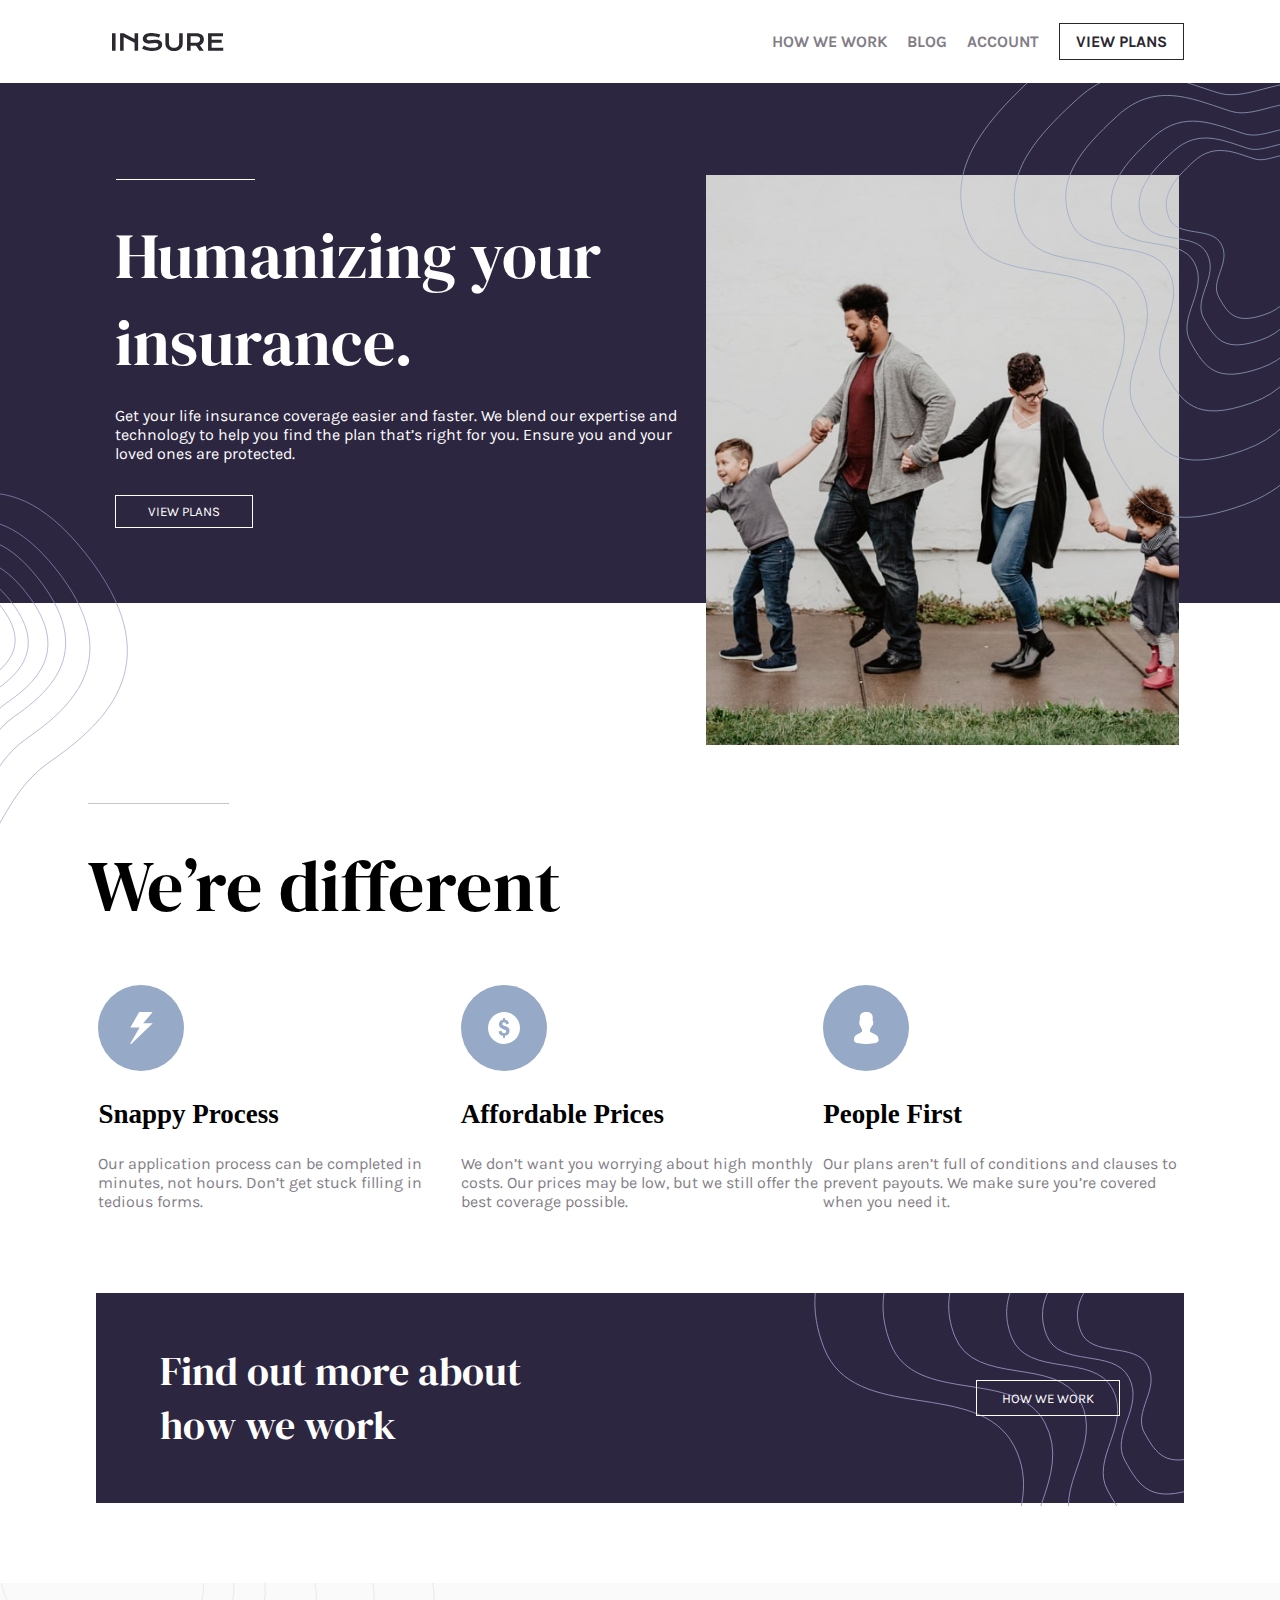
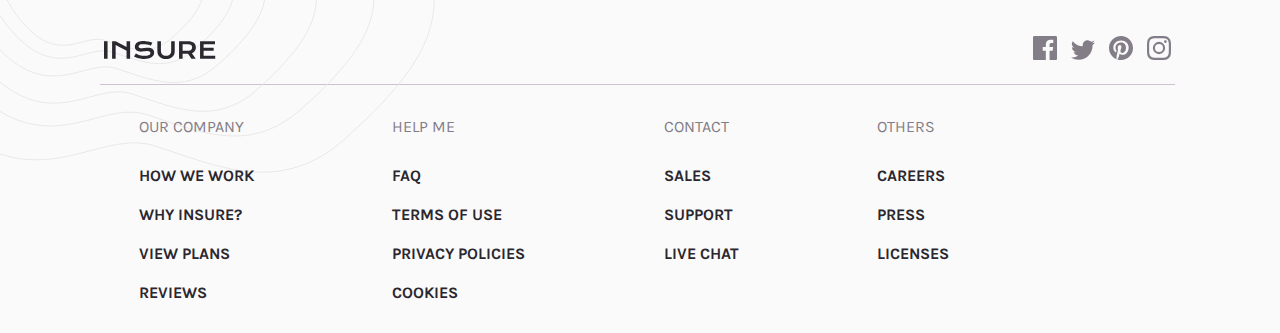
<file: index.html>
<!DOCTYPE html>
<html lang="en">
<head>
  <meta charset="UTF-8">
  <meta name="viewport" content="width=device-width, initial-scale=1.0"> <!-- displays site properly based on user's device -->

  <link rel="icon" type="image/png" sizes="32x32" href="./images/favicon-32x32.png">
  <link rel="stylesheet" href="style.css">
  <title>Frontend Mentor | Insure landing page</title>
</head>
<body>
  <header>
      <nav>
        <img class="logo" src="./images/logo.svg" alt="logo">
        <div class="navigation">
          <ul>
            <li>
              <a href="#">HOW WE WORK</a>
            </li>
            <li>
              <a href="#">BLOG</a>
            </li>
            <li>
              <a href="#">ACCOUNT</a>
            </li>
            <li class="plans">VIEW PLANS</li>
          </ul>
      </div>
      </nav>
      <div class="banner">
        <img class="right-banner-img" src="./images/bg-pattern-intro-right-desktop.svg" alt="">
        <div class="caption">
          <div class="caption-line"></div>
          <div class="caption-text">
            <h1>Humanizing your insurance.</h1>
            <p>Get your life insurance coverage easier and faster. We blend our expertise 
            and technology to help you find the plan that’s right for you. Ensure you 
            and your loved ones are protected.</p>
            <button class="button-caption">VIEW PLANS</button>
        </div>
        </div>
        <div class="banner-image">
          <img class="img-intro" src="./images/image-intro-desktop.jpg" alt="">
        </div>
      </div>
    </header>

    <div class="content">
      <img class="left-content-img" src="./images/bg-pattern-intro-left-desktop.svg" alt="">
      <div class="content-line"></div>
      <div class="content-main">
        <h1>We’re different</h1>
        <div class="article">
          <article>
            <img src="./images/icon-snappy-process.svg" alt="">
            <h2>Snappy Process</h2>
            <p>Our application process can be completed in minutes, not hours. Don’t get 
            stuck filling in tedious forms.</p>
          </article>
          <article>
            <img src="./images/icon-affordable-prices.svg" alt="">
            <h2>Affordable Prices</h2>
            <p>We don’t want you worrying about high monthly costs. 
            Our prices may be low, but we still offer the best coverage possible.</p>
          </article>
          <article>
            <img src="./images/icon-people-first.svg" alt="">
            <h2>People First</h2>
            <p>Our plans aren’t full of conditions and clauses to prevent payouts. We make 
            sure you’re covered when you need it.</p>
          </article>
        </div>
    </div>
    </div>

  <div class="find-out">
    <div class="find-out-more">
      <img class="how-we-work-img" src="./images/bg-pattern-how-we-work-desktop.svg" alt="">
      <h1>Find out more about how we work</h1>
      <button class="button-find-out">HOW WE WORK</button>
  </div>
  </div>

  <div class="footer">
    <img class="footer-img" src="./images/bg-pattern-footer-desktop.svg" alt="">
    <div class="top-footer">
      <img class="footer-logo" src="./images/logo.svg" alt="">
      <div class="social-media">
        <img src="./images/icon-facebook.svg" alt="">
        <img src="./images/icon-twitter.svg" alt="">
        <img src="./images/icon-pinterest.svg" alt="">
        <img src="./images/icon-instagram.svg" alt="">
      </div>
    </div>
    <div class="footer-line"></div>
    <div class="footer-text">
      <div class="our-company">
        <h4>OUR COMPANY</h4>
        <a href="#">HOW WE WORK</a>
        <a href="#">WHY INSURE?</a>
        <a href="#">VIEW PLANS</a>
        <a href="#">REVIEWS</a>
      </div>
      <div class="help-me">
        <h4>HELP ME</h4>
        <a href="#">FAQ</a>
        <a href="#">TERMS OF USE</a>
        <a href="#">PRIVACY POLICIES</a>
        <a href="#">COOKIES</a>
      </div>
      <div class="contact">
        <h4>CONTACT</h4>
        <a href="#">SALES</a>
        <a href="#">SUPPORT</a>
        <a href="#">LIVE CHAT</a>
      </div>
      <div class="others">
        <h4>OTHERS</h4>
        <a href="#">CAREERS</a>
        <a href="#">PRESS</a>
        <a href="#">LICENSES</a>
      </div>
    </div>
  </div>
</body>
</html>
</file>
<file: style.css>
@import url('https://fonts.googleapis.com/css2?family=Karla:wght@400;700&display=swap');
@import url('https://fonts.googleapis.com/css2?family=DM+Serif+Display&display=swap');

* {
    box-sizing: border-box;
    margin: 0;
    padding: 0;
}

nav {
    display: flex;
    justify-content: space-between;
    align-items: center;
    cursor: pointer;
    margin: 32px 88px;
}

img.logo {
    width: auto;
    height: auto;
    padding-left: 24px;
}

li {
    list-style-type: none;
    font-size: 16px;
    font-family: 'Karla', sans-serif;
    font-weight: 700;
}

nav li {
    display: inline;
    margin: 8px;
    color: hsl(273, 4%, 51%);
}

nav li a {
    text-decoration: none;
    color: hsl(273, 4%, 51%);
    font-weight: 700;
}

li.plans {
    color: hsl(270, 9%, 17%);
    border: 1.5px solid hsl(270, 9%, 17%);
    padding: 8px 16px;
}

h1 {
    font-family: 'DM Serif Display', sans-serif;
}

p, h4, a {
    font-family: 'Karla', sans-serif;
    font-size: 16px;
    font-weight: 400;
}

button {
    font-family: 'Karla', sans-serif;
    width: 24%;
    padding: 8px 16px;
    background-color: transparent;
    border: 1px solid white;
    color: white;
    cursor: pointer;
}

.banner {
    padding-top: 20px;
    display: flex;
    justify-content: space-evenly;
    position: relative;
    height: 520px;
    background-color: hsl(256, 26%, 20%);
    width: 100%;
}

.right-banner-img {
    position: absolute;
    top: 0;
    right: 0;
    width: 25%;
    z-index: 1;
}

.caption {
    width: 50%;
    margin: auto;
    padding: 0;
    margin-left: 100px;
}

.caption-line {
    width: 23%;
    border-top: 1px solid white;
    margin-left: 16px;
    padding-bottom: 32px;
}

.caption-text {
    margin: auto;
    padding: 0;
    width: 95%;
}

.caption-text h1 {
    width: 85%;
    font-weight: 400;
    font-size: 64px;
    padding-bottom: 20px;
}

.caption-text p {
    padding-bottom: 32px;
}

.banner-image {
    width: 35%;
    margin-right: 150px;
}

.img-intro {
    position: absolute;
    padding-top: 72px;
    width: 37%;
    height: auto;
}

.banner, .find-out{
    color: white;
}

.content {
    margin-top: 200px;
    position: relative;
}

.content-line {
    width: 11%;
    border-top: 1.5px solid hsl(289, 15%, 79%);
    margin-left: 88px;
    padding-bottom: 32px;
} 

.content p, footer p{
    color: hsl(273, 4%, 51%);
}

.content h1 {
    margin-left: 88px;
    padding-bottom: 48px;
    font-weight: 400;
    font-size: 72px;
}

.left-content-img {
    position: absolute;
    width: 10%;
    top: -310px;
    left: 0;
}

h2 {
    font-size: 27px;
    padding: 24px 0px;
}

.article {
    display: flex;
    justify-content: center;
}

article {
    width: 28%;
    margin: 2px;
}

footer li {
    color: hsl(270, 9%, 17%);
    font-weight: 400;
}

.find-out {
    display: flex;
    justify-content: center;
    padding: 80px 0px;
    width: 100%;
}

.find-out-more {
    width: 85%;
    background-color: hsl(256, 26%, 20%);
    height: 210px;
    display: flex;
    justify-content: space-between;
    padding: 32px 64px;
    position: relative;
}

.find-out-more h1 {
    width: 39%;
    font-size: 40px;
    font-weight: 400;
    align-self: center;
}

.button-find-out {
    width: 15%;
    height: 25%;
    align-self: center;
    z-index: 1;
    border-width: 1.6px;
}

.how-we-work-img {
    position: absolute;
    right: 0;
    top: 0;
    width: 34%;
}

.footer {
    padding-top: 24px;
    width: 100%;
    background-color: hsl(0, 0%, 98%);
    height: 350px;
    position: relative;
}

.footer-img {
    position: absolute;
    left: 0;
    top: 0;
    width: 34%;
}

.top-footer {
    display: flex;
    justify-content: space-between;
    align-items: center;
    padding: 24px 104px 15px 104px;
}

.footer-logo {
    z-index: 1;
}

.social-media img {
    margin: 5px;
}

.footer-line {
    width: 84%;
    border-top: 1.5px solid hsl(289, 15%, 79%);
    margin-left: 100px;
}

h4 {
    color: hsl(273, 4%, 51%);
    margin-top: 32px;
    margin-bottom: 20px;
}

.footer-text {
    width: 85%;
    display: flex;
    justify-content: space-evenly;
}

.footer-text a {
    margin: 10px 0px;
    color: hsl(270, 9%, 17%);
    font-weight: 700;
    text-decoration: none;
}

.our-company, .help-me, .contact, .others {
    z-index: 1;
    display: flex;
    flex-direction: column;
}

@media screen and (max-width: 600px) {
    
}
</file>
